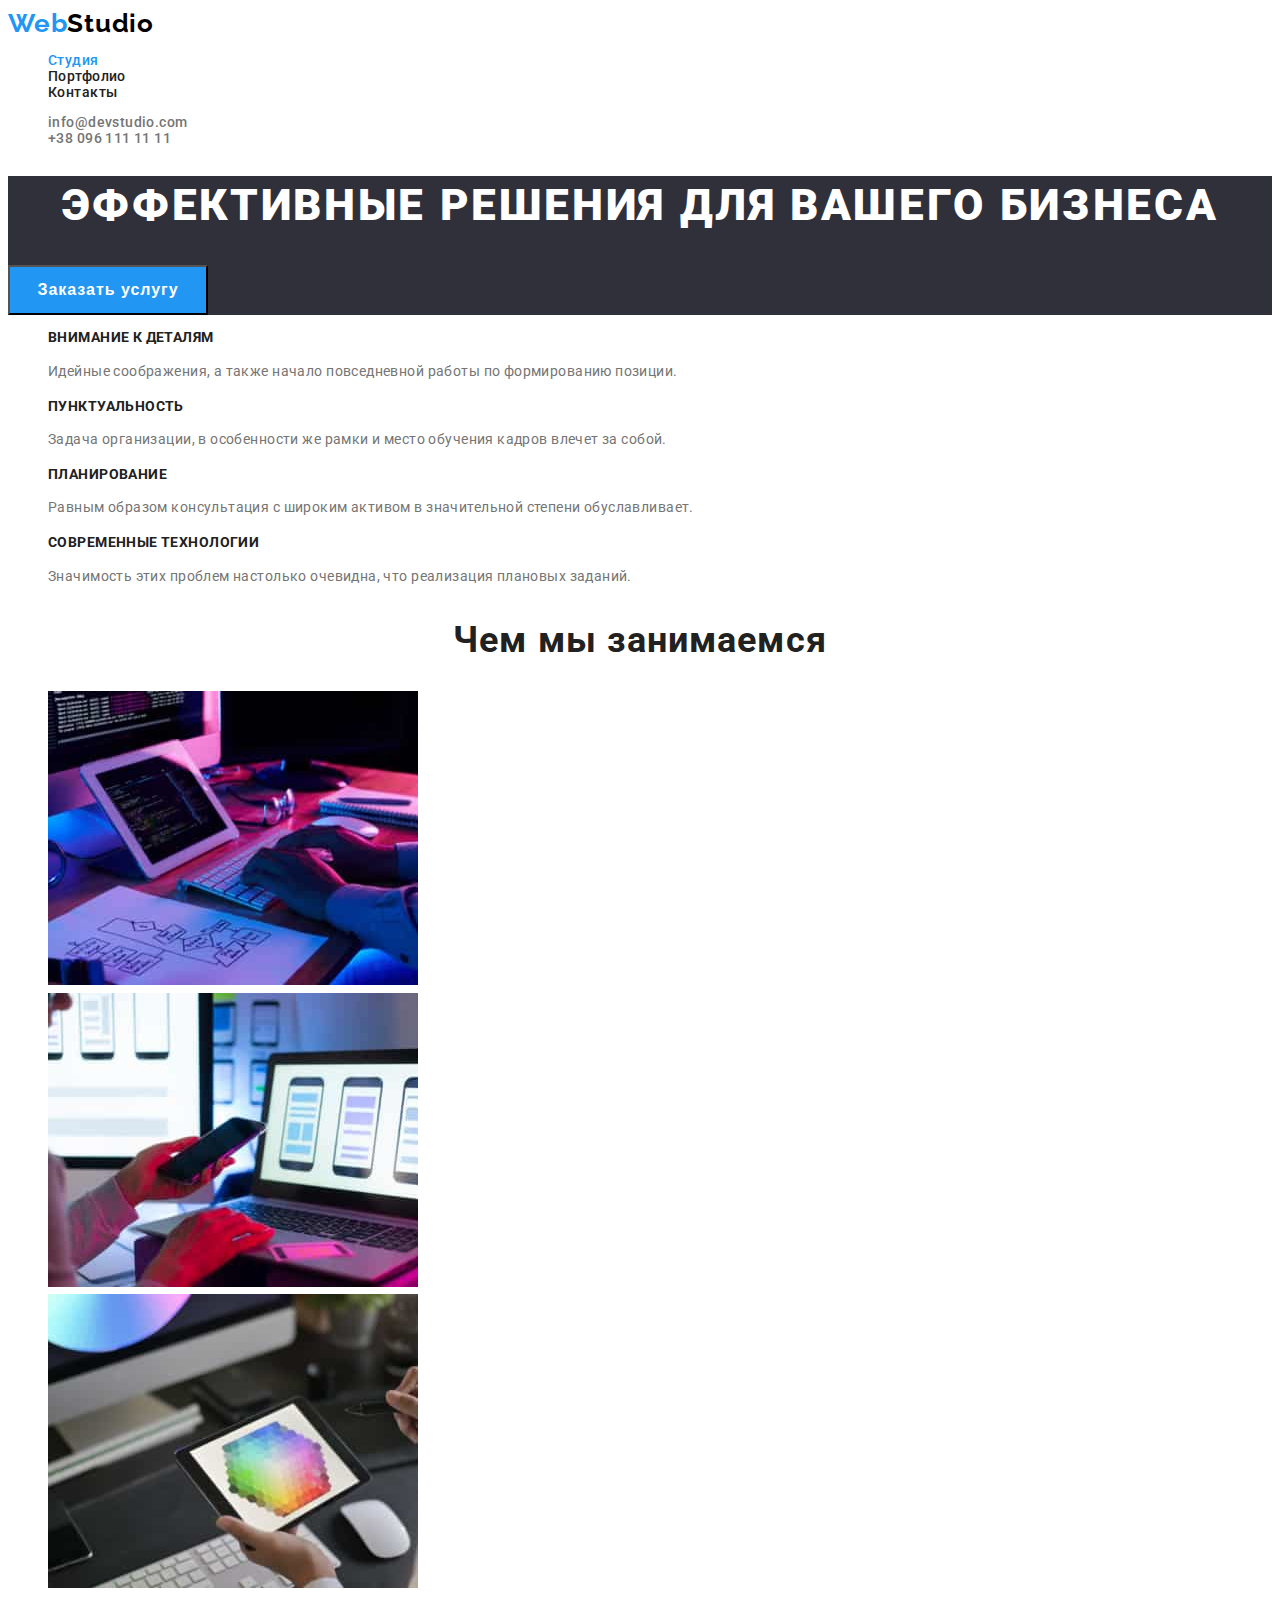
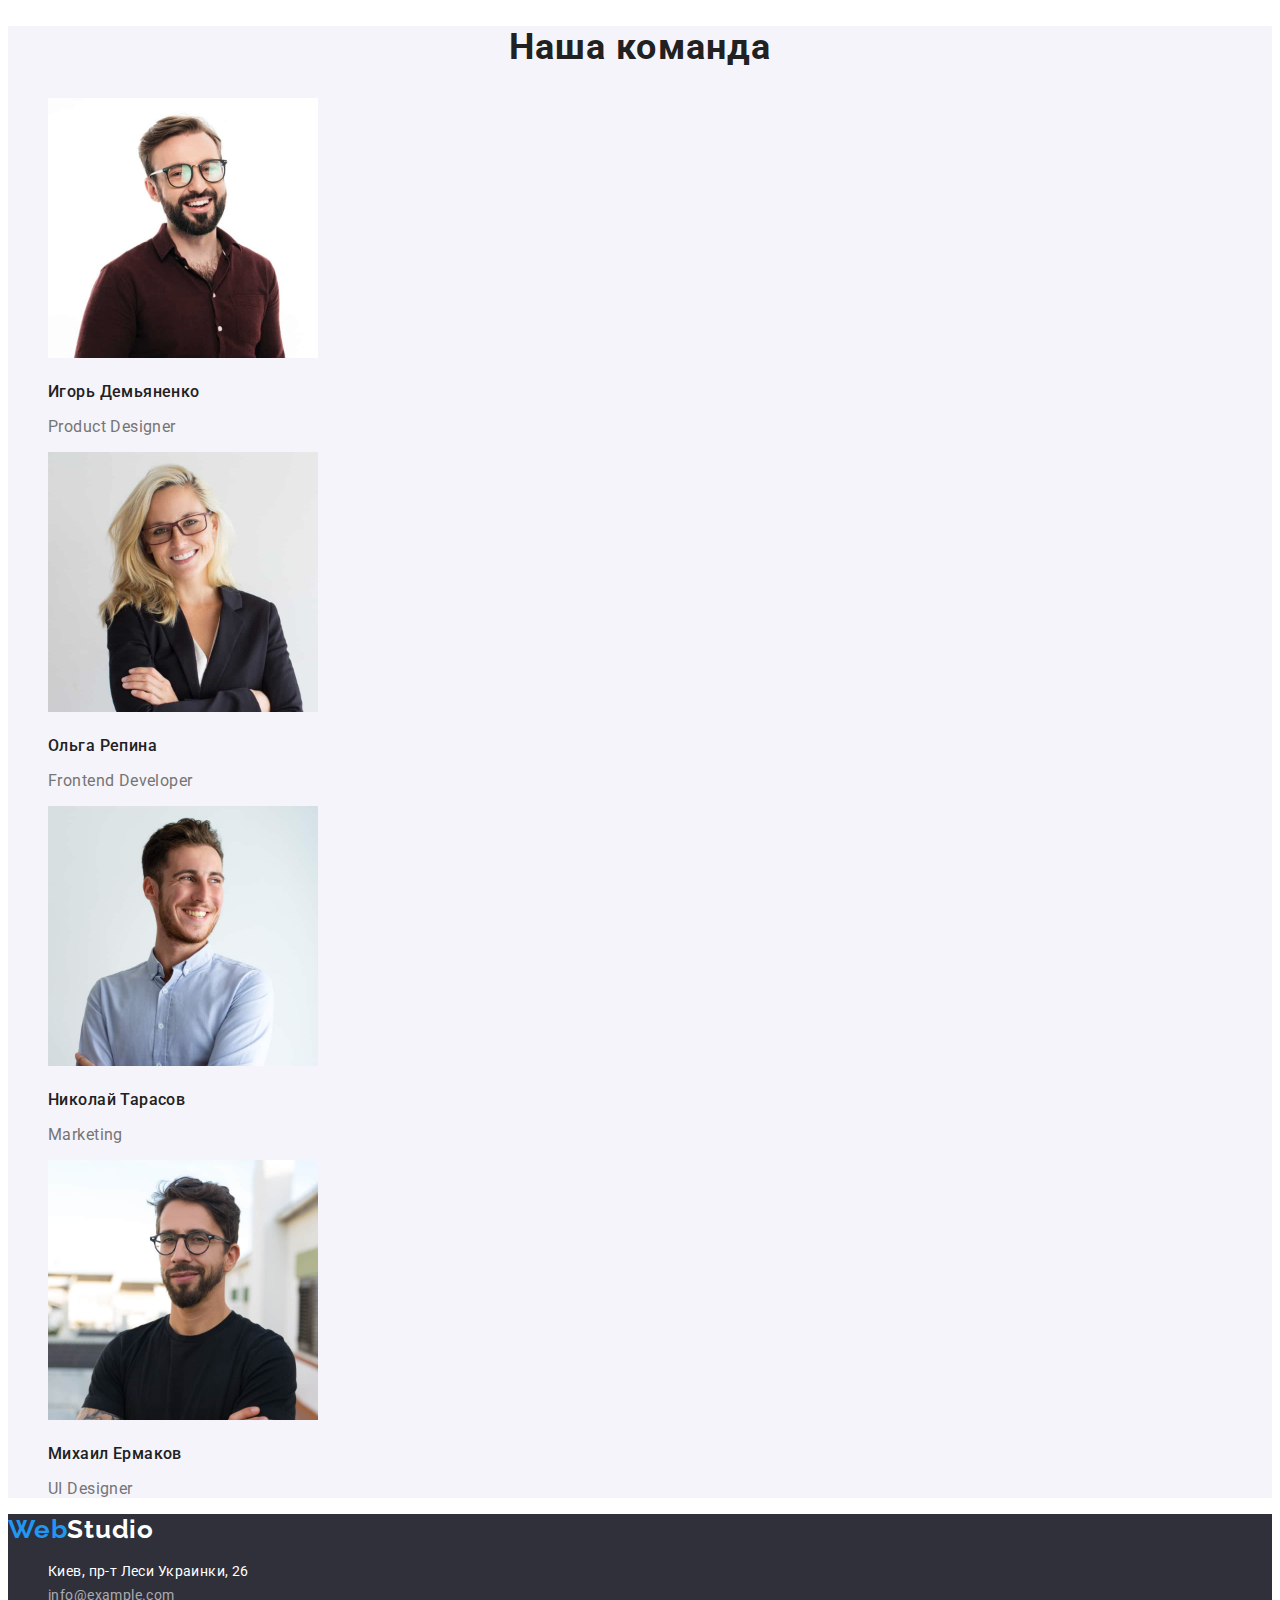
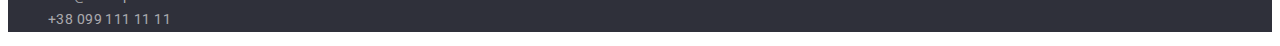
<file: index.html>
<!DOCTYPE html>
<html lang="ru">
  <head>
    <meta charset="UTF-8" />
    <meta http-equiv="X-UA-Compatible" content="IE=edge" />
    <meta name="viewport" content="width=device-width, initial-scale=1.0" />
    <title>Document</title>
    <link rel="preconnect" href="https://fonts.googleapis.com" />
    <link rel="preconnect" href="https://fonts.gstatic.com" crossorigin />
    <link
      href="https://fonts.googleapis.com/css2?family=Raleway:wght@700&family=Roboto:wght@400;500;700;900&display=swap"
      rel="stylesheet"
    />
    <link rel="stylesheet" href="./css/styles.css" />
  </head>
  <body>
    <!--Шапка сайта-->
    <header class="header">
      <a class="logo link" href="">Web<span class="logo-header">Studio</span></a>
      <nav class="nav">
        <ul class="nav-list list">
          <li><a class="nav-link link current" href="">Студия</a></li>
          <li><a class="nav-link link" href="./portfolio.html">Портфолио</a></li>
          <li><a class="nav-link link" href="">Контакты</a></li>
        </ul>
      </nav>
      <ul class="contact list">
        <li class="contact-item">
          <a class="link contact-link" href="mailto:info@devstudio.com">info@devstudio.com</a>
        </li>
        <li class="contact-item">
          <a class="link contact-link" href="tel:380961111111">+38 096 111 11 11</a>
        </li>
      </ul>
    </header>
    <main>
      <!--Главный заголовок-->
      <section class="hero">
        <h1 class="hero-title">Эффективные решения для вашего бизнеса</h1>
        <button class="hero-btn" type="button">Заказать услугу</button>
      </section>
      <section class="benefits">
        <h2 hidden>особенности</h2>
        <ul class="benefits-list list">
          <li class="benefits-item">
            <h3 class="benefits-title">Внимание к деталям</h3>
              <p>Идейные соображения, а также начало повседневной работы по формированию позиции.
            </p>
          </li>
          <li>
            <h3 class="benefits-title">Пунктуальность</h3>
            <p>
              Задача организации, в особенности же рамки и место обучения кадров влечет за собой.
            </p>
          </li>
          <li>
            <h3 class="benefits-title">Планирование</h3>
            <p>
              Равным образом консультация с широким активом в значительной степени обуславливает.
            </p>
          </li>
          <li>
            <h3 class="benefits-title">Современные технологии</h3>
            <p>
              Значимость этих проблем настолько очевидна, что реализация плановых заданий.
            </p>
          </li>
        </ul>
      </section>
      <section>
        <h2 class="heading">Чем мы занимаемся</h2>
        <ul class="list">
          <li>
            <img src="./images/mobile-3.jpg" alt="клаиватура и планшет" width="370" />
          </li>
          <li>
            <img src="./images/mobile-1.jpg" alt="мобильный телефон" width="370" />
          </li>
          <li>
            <img src="./images/mobile-2.jpg" alt="гаджеты" width="370" />
          </li>
        </ul>
      </section>
      <!--Команда-->
      <section class="team">
        <h2 class="team-title">Наша команда</h2>
        <ul class="list">
          <li>
            <img src="./images/personal-1.jpg" alt="Продукт менеджер" width="270" />
            <h3 class="team-unit">Игорь Демьяненко</h3>
            <p class="team-posision" lang="en">Product Designer</p>
          </li>
          <li>
            <img src="./images/personal-2.jpg" alt="фронтенд" width="270" />
            <h3 class="team-unit">Ольга Репина</h3>
            <p class="team-posision" lang="en">Frontend Developer</p>
          </li>
          <li>
            <img src="./images/personal-3.jpg" alt="маркетинг" width="270" />
            <h3 class="team-unit">Николай Тарасов</h3>
            <p class="team-posision" lang="en">Marketing</p>
          </li>
          <li>
            <img src="./images/personal-4.jpg" alt="дизайнер" width="270" />
            <h3 class="team-unit">Михаил Ермаков</h3>
            <p class="team-posision" lang="en">UI Designer</p>
          </li>
        </ul>
      </section>
    </main>
    <footer class="footer">
      <a class="logo link" href="">Web<span class="logo-footer">Studio</span></a>
      <address class="adress">
        <ul class="adress-list list">
          <li>
            <a
              class="local adress-link link"
              href="https://goo.gl/maps/5L8XoBTyE6cFUjqg9"
              target="_blank"
              rel="noreferrer noopener"
              >Киев, пр-т Леси Украинки, 26
            </a>
          </li>
          <li><a class="link adress-link" href="mailto:info@example.com">info@example.com</a></li>
          <li><a class="link adress-link" href="tel:+380991111111">+38 099 111 11 11</a></li>
        </ul>
      </address>
    </footer>
  </body>
</html>
</file>
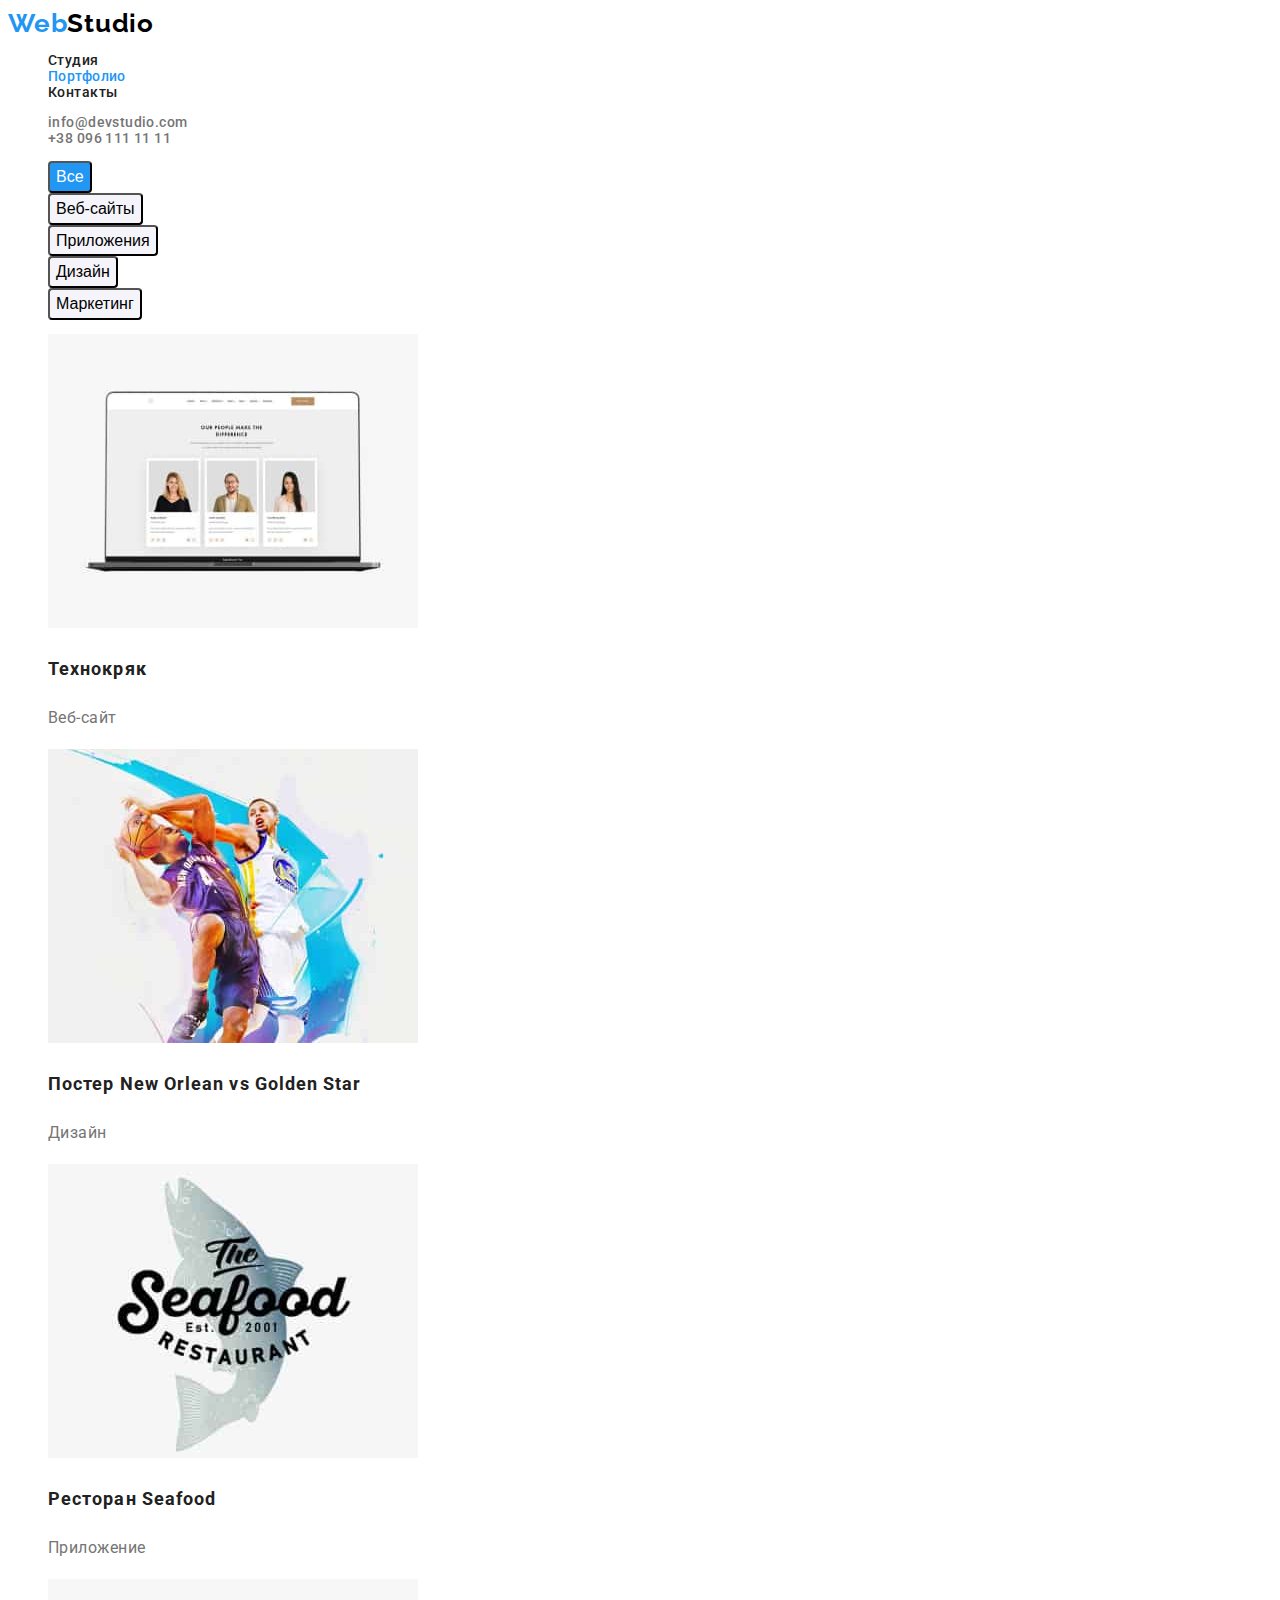
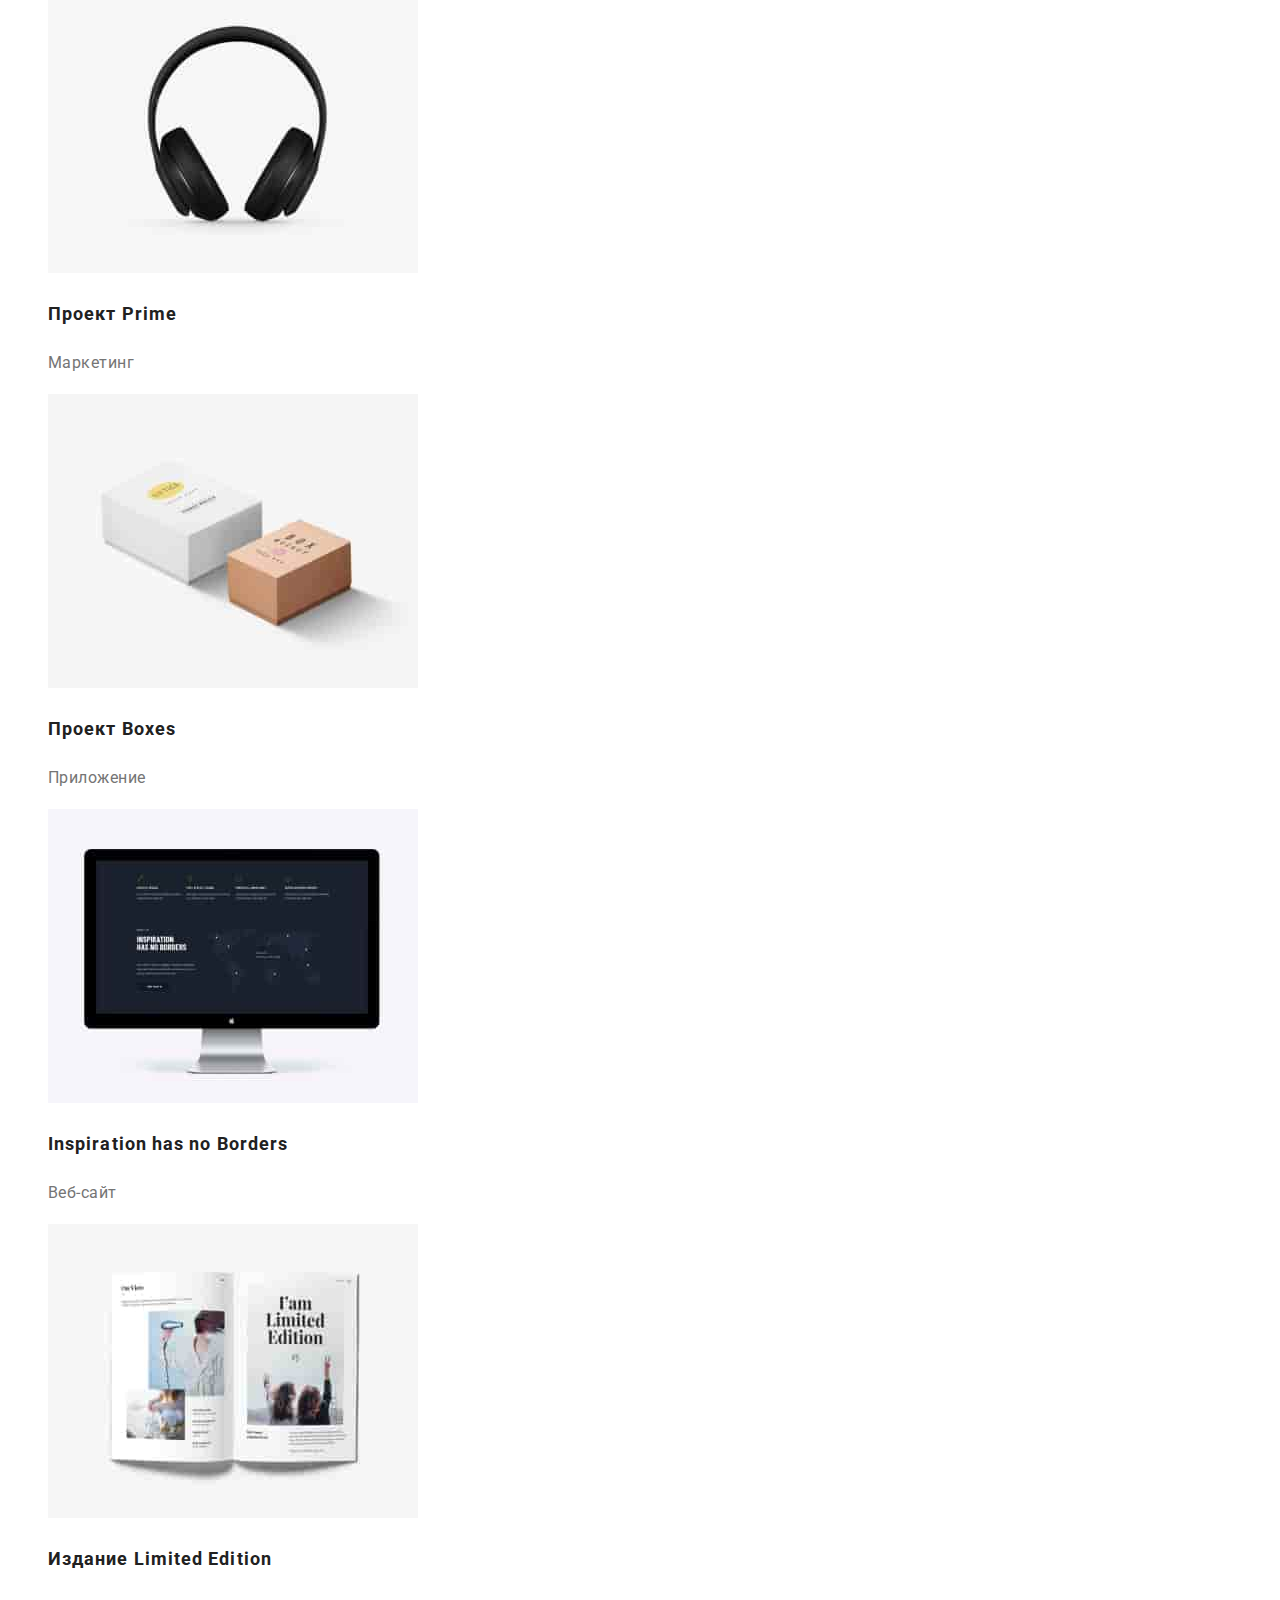
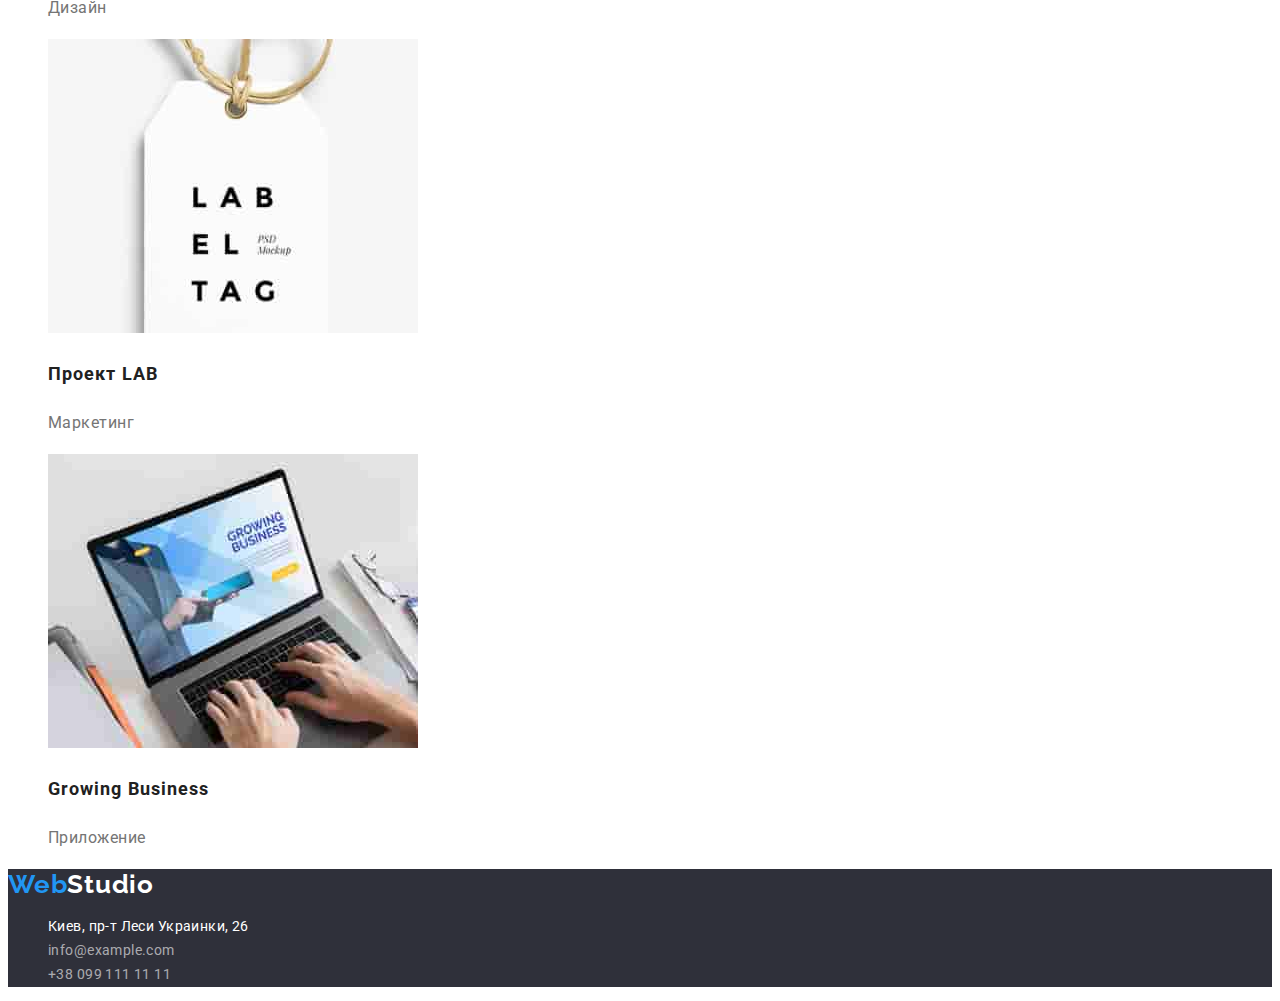
<file: portfolio.html>
<!DOCTYPE html>
<html lang="ru">
  <head>
    <meta charset="UTF-8" />
    <meta http-equiv="X-UA-Compatible" content="IE=edge" />
    <meta name="viewport" content="width=device-width, initial-scale=1.0" />
    <title>portfolio</title>
    <link rel="preconnect" href="https://fonts.googleapis.com" />
    <link rel="preconnect" href="https://fonts.gstatic.com" crossorigin />
    <link
      href="https://fonts.googleapis.com/css2?family=Raleway:wght@700&family=Roboto:wght@400;500;700;900&display=swap"
      rel="stylesheet"
    />
    <link rel="stylesheet" href="./css/styles.css" />
  </head>
  <body>
    <!--Шапка сайта-->
    <header class="header">
      <a class="logo link" href="">Web<span class="logo-header">Studio</span></a>
      <nav class="nav">
        <ul class="nav-list list">
          <li><a class="nav-link link" href="./index.html">Студия</a></li>
          <li><a class="nav-link current link" href="">Портфолио</a></li>
          <li><a class="nav-link link" href="">Контакты</a></li>
        </ul>
      </nav>
      <ul class="list">
        <li>
          <a class="nav-link link" href="mailto:info@devstudio.com">info@devstudio.com</a>
        </li>
        <li>
          <a class="nav-link link" href="tel:380961111111">+38 096 111 11 11</a>
        </li>
      </ul>
    </header>
    <main>
      <section class="filter">
        <h1 hidden>фильтры</h1>
        <ul class="filter-list list">
          <li class="filter-item"><button class="filter-bt active" type="button">Все</button></li>
          <li class="filter-item"><button class="filter-bt" type="button">Веб-сайты</button></li>
          <li class="filter-item"><button class="filter-bt" type="button">Приложения</button></li>
          <li class="filter-item"><button class="filter-bt" type="button">Дизайн</button></li>
          <li class="filter-item"><button class="filter-bt" type="button">Маркетинг</button></li>
        </ul>
        <ul class="porfolio-list list">
          <li class="portfolio-item">
            <a class="portfolio-link link" href="Технокряк"
              ><img src="./images/project.jpg" alt="проект" width="370" />
              <h2 class="portfolio-title">Технокряк</h2>
              <p class="portfolio-decs">Веб-сайт</p></a
            >
          </li>
          <li>
            <a class="portfolio-link link" href="ПостерNewOrleanvsGoldenStar"
              ><img src="./images/teamprocejt.jpg" alt="команда" width="370" />
              <h2 class="portfolio-title">Постер New Orlean vs Golden Star</h2>
              <p class="portfolio-decs">Дизайн</p></a
            >
          </li>
          <li>
            <a class="portfolio-link link" href="РесторанSeafood"
              ><img src="./images/seefood.jpg" alt="маркетинг" width="370" />
              <h2 class="portfolio-title">Ресторан Seafood</h2>
              <p class="portfolio-decs">Приложение</p></a
            >
          </li>
          <li>
            <a class="link" href="ПроектPrime"
              ><img src="./images/project-prime.jpg" alt="прайм" width="370" />
              <h2 class="portfolio-title">Проект Prime</h2>
              <p class="portfolio-decs">Маркетинг</p></a
            >
          </li>
          <li>
            <a class="link" href="ПроектBoxes"
              ><img src="./images/boxes.jpg" alt="коробка" width="370" />
              <h2 class="portfolio-title">Проект Boxes</h2>
              <p class="portfolio-decs">Приложение</p></a
            >
          </li>
          <li>
            <a class="portfolio-link link" href="InspirationhasnoBorders"
              ><img src="./images/monitor.jpg" alt="монитор" width="370" />
              <h2 class="portfolio-title">Inspiration has no Borders</h2>
              <p class="portfolio-decs">Веб-сайт</p></a
            >
          </li>
          <li>
            <a class="portfolio-link link" href="ИзданиеLimitedEdition"
              ><img src="./images/limited.jpg" alt="дизайн" width="370" />
              <h2 class="portfolio-title">Издание Limited Edition</h2>
              <p class="portfolio-decs">Дизайн</p></a
            >
          </li>
          <li>
            <a class="portfolio-link link" href="ПроектLAB"
              ><img src="./images/lab.jpg" alt="лаб" width="370" />
              <h2 class="portfolio-title">Проект LAB</h2>
              <p class="portfolio-decs">Маркетинг</p></a
            >
          </li>

          <li>
            <a class="portfolio-link link" href="GrowingBusiness"
              ><img src="./images/growing.jpg" alt="приложение" width="370" />
              <h2 class="portfolio-title">Growing Business</h2>
              <p class="portfolio-decs">Приложение</p></a
            >
          </li>
        </ul>
      </section>
    </main>
    <footer class="footer">
      <a class="logo link" href="">Web<span class="logo-footer">Studio</span></a>
      <address class="adress">
        <ul class="adress-list list">
          <li>
            <a
              class="local adress-link link"
              href="https://goo.gl/maps/5L8XoBTyE6cFUjqg9"
              target="_blank"
              rel="noreferrer noopener"
              >Киев, пр-т Леси Украинки, 26
            </a>
          </li>
          <li><a class="link adress-link" href="mailto:info@example.com">info@example.com</a></li>
          <li><a class="link adress-link" href="tel:+380991111111">+38 099 111 11 11</a></li>
        </ul>
      </address>
    </footer>
  </body>
</html>
</file>
<file: css/styles.css>
:root {
  /* fonts */
  --main-font: 'Roboto', sans-serif;
  --second-font: 'Raleway', sans-serif;
  /*  text colors */
  --main-txt-cl: #757575;

  /* bg colors */
  --dark-bg-cl: #2f303a;
  --light-bg-cl: #f5f4fa;
  --blue-bt-cl: #2196f3;
  /* other */
  --nav-st-cl: #212121;
}
body {
  font-family: var(--main-font);
  font-size: 14px;
  color: var(--main-txt-cl);
  line-height: 1.71;
  letter-spacing: 0.03em;
}
.link {
  text-decoration: none;
  color: currentColor;
}
.list {
  list-style: none;
}
.logo-header {
  color: #000000;
}
.logo-footer {
  color: #ffffff;
}
.footer {
  background-color: var(--dark-bg-cl);
}
.header {
  font-weight: 500;
  line-height: 1.14;
  letter-spacing: 0.02;
}
.nav {
  color: var(--nav-st-cl);
}
.nav-link.current
{
  color:var(--blue-bt-cl);
}
.hero-btn:hover,
.hero-btn:focus {
  background-color: #188ce8;
  color: #ffffff;
}
.nav-link:hover,
.nav-link:focus,
.contact-link:hover,
.contact-link:focus,
.local:hover,
.local:focus,
.adress-link:hover,
.adress-link:focus,
.currrent {
  color: #2196f3;
}

.logo {
  font-family: var(--second-font);
  font-style: normal;
  font-weight: 700;
  font-size: 26px;
  line-height: 1.19;
  letter-spacing: 0.03em;
  color: #2196f3;
}
.hero {
  background-color: var(--dark-bg-cl);
}
.hero-title {
  font-weight: 900;
  font-size: 44px;
  line-height: 1.36;
  text-align: center;
  letter-spacing: 0.06em;
  text-transform: uppercase;
  color: #ffffff;
}
.hero-btn {
  width: 200px;
  height: 50px;
  background-color: #2196f3;
  cursor: pointer;
  font-weight: 700;
  font-size: 16px;
  line-height: 1.88;
  align-items: center;
  text-align: center;
  letter-spacing: 0.06em;
  color: #ffffff;
}
.benefits-title {
  font-weight: 700;
  font-size: 14px;
  line-height: 1.17;
  letter-spacing: 0.03em;
  text-transform: uppercase;
  color: #212121;
}
.heading {
  font-weight: 700;
  font-size: 36px;
  line-height: 1.17;
  text-align: center;
  letter-spacing: 0.03em;
  color: #212121;
}
.team-title {
  font-weight: 700;
  font-size: 36px;
  line-height: 42px;
  text-align: center;
  letter-spacing: 0.03em;
  color: #212121;
}
.team-unit {
  font-weight: 500;
  color: #212121;
}
.team-posision,
.team-unit {
  font-size: 16px;
  line-height: 1.19;
}
.team {
  background-color: var(--light-bg-cl);
}
.adress {
  font-size: inherit;
  font-style: normal;
  color: rgba(255, 255, 255, 0.6);
}
.local {
  color: #ffffff;
}
.filter-bt {
  font-weight: 500;
  font-size: 16px;
  line-height: 1.62;
  border-radius: 4px;
  background-color: #F5F4FA;
}
.active { 
  color: #ffffff;
  background-color: #2196f3;
}
.filter-bt:hover,
.filter-bt:focus {
  color: #ffffff;
  background-color: #2196f3;
}
.portfolio-title {
  font-family: 'Roboto';
  font-style: normal;
  font-weight: 700;
  font-size: 18px;
  line-height: 2;
  letter-spacing: 0.06em;
  color: #212121;
}
.portfolio-decs {
  font-family: 'Roboto';
  font-style: normal;
  font-weight: 400;
  font-size: 16px;
  line-height: 1.88;
  letter-spacing: 0.03em;
  color: #757575;
}
</file>
